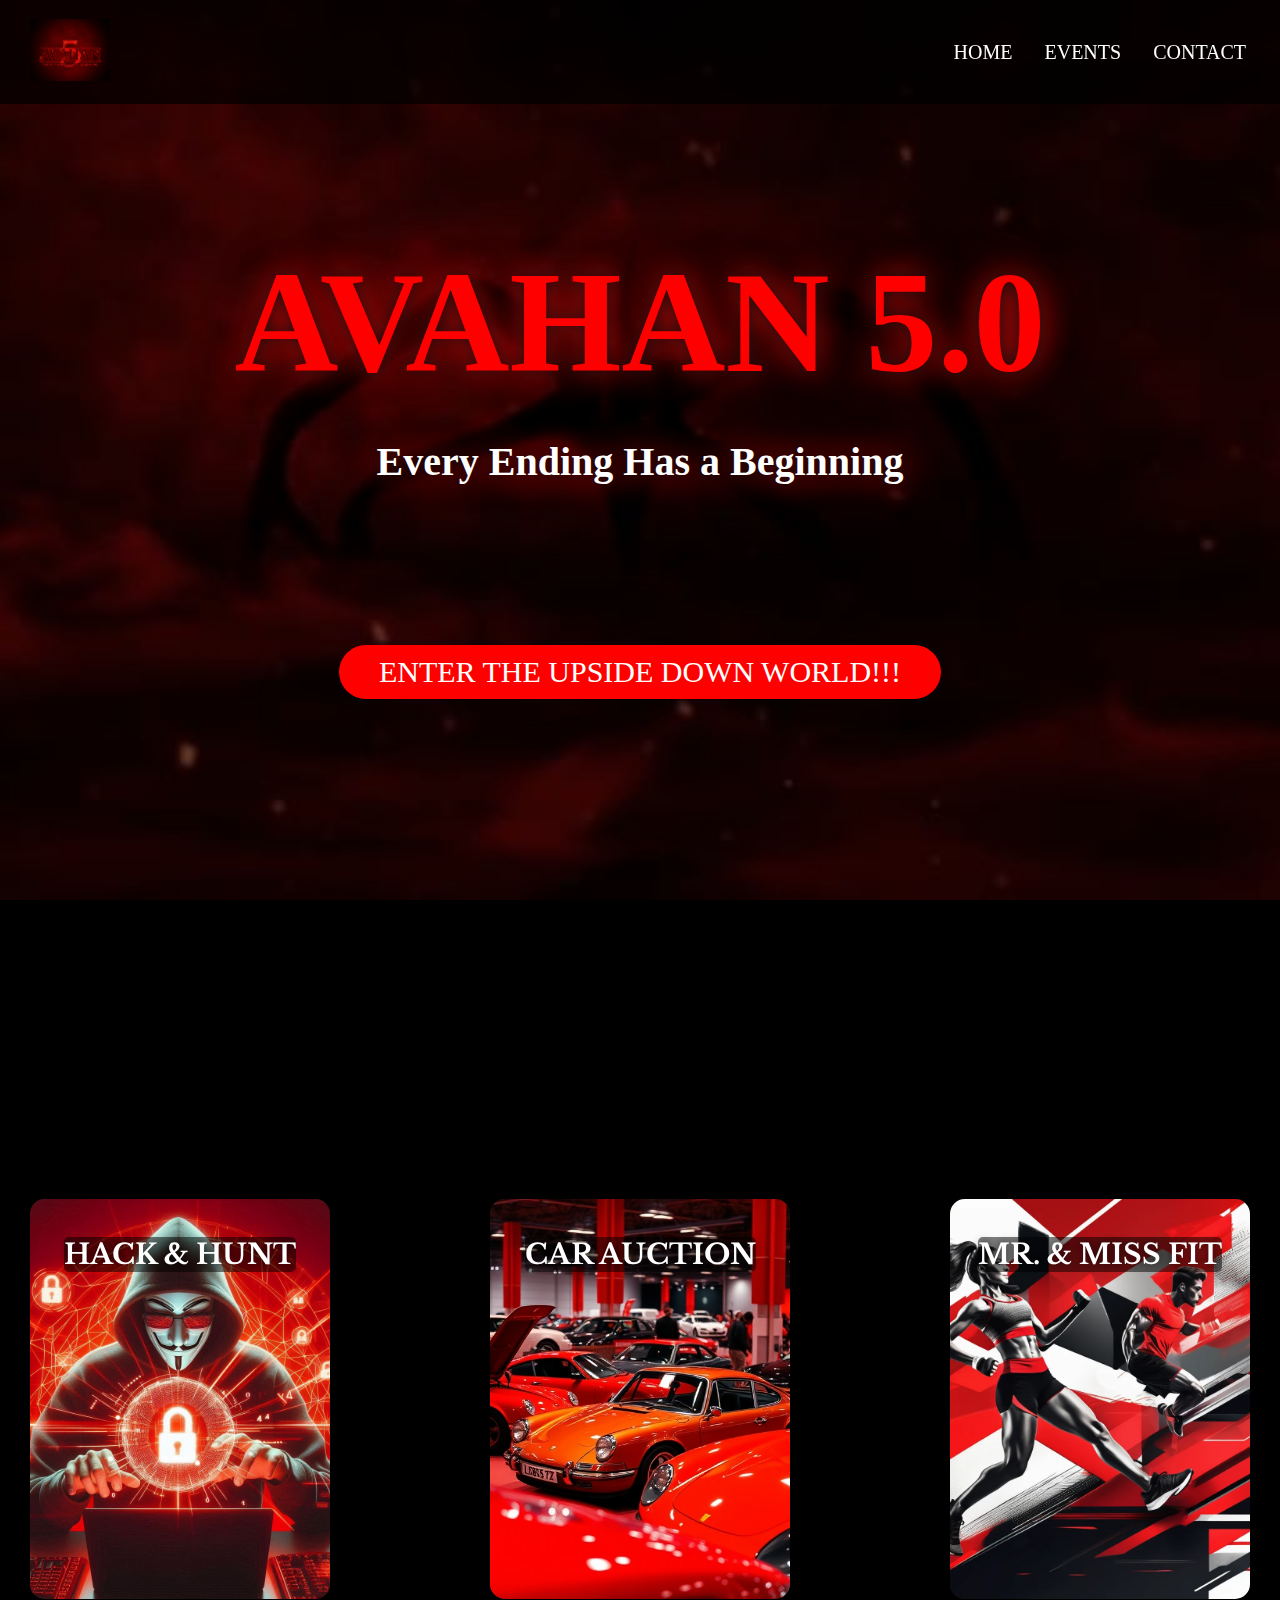
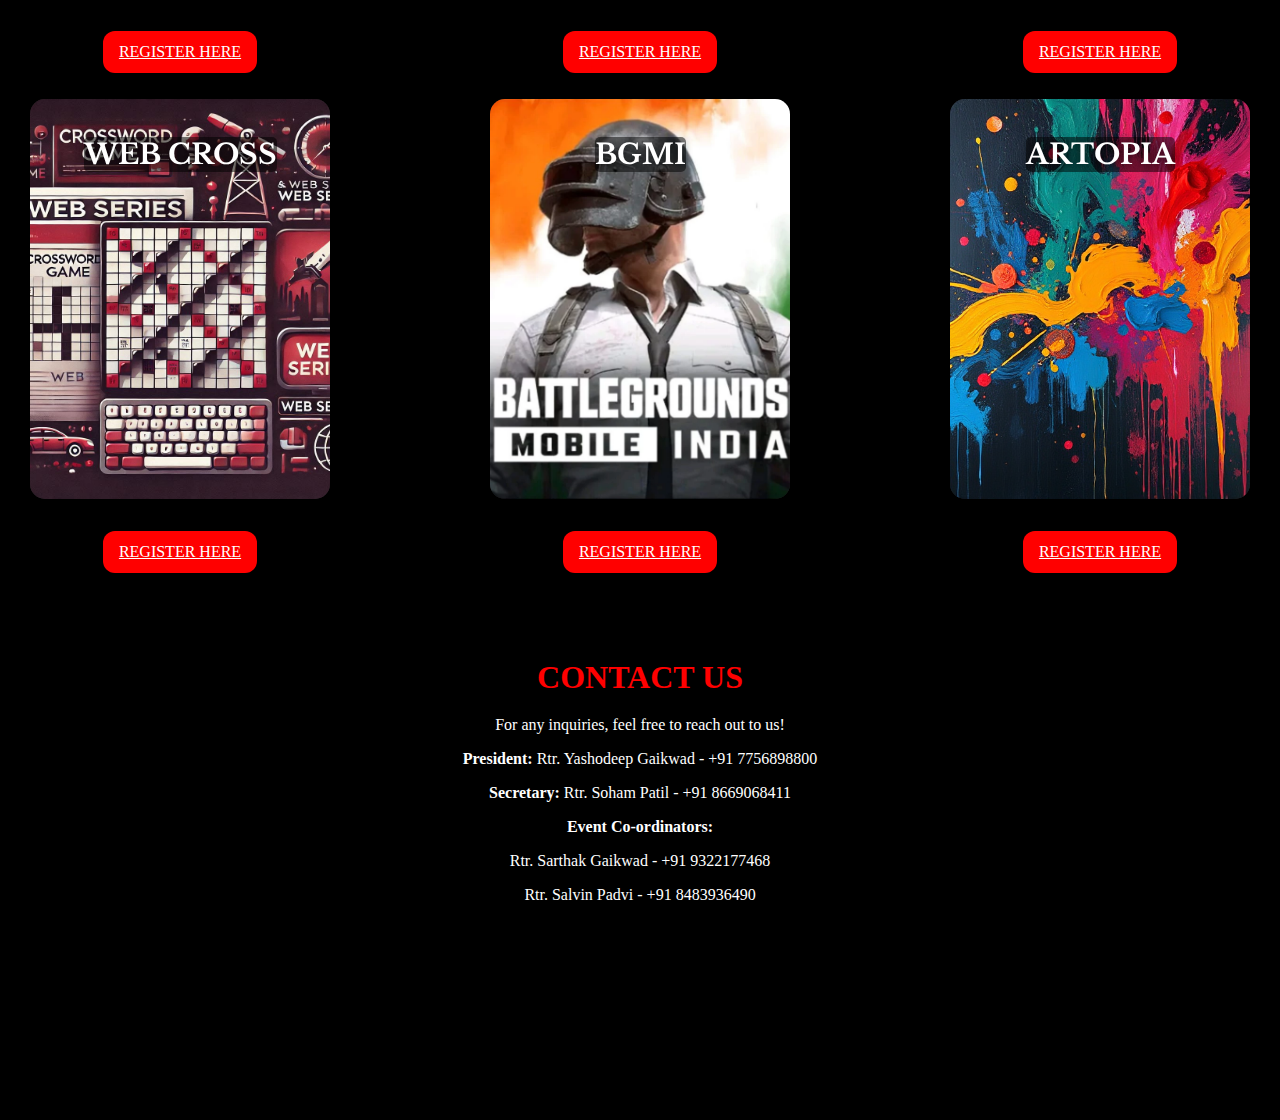
<file: MWAminiproject/index.html>
<!DOCTYPE html>
<html lang="en">
<head>
    <meta charset="UTF-8">
    <meta name="viewport" content="width=device-width, initial-scale=1.0"> 

    

    <title>AVAHAN-5.0</title>
 <link href="https://fonts.googleapis.com/css2?family=Libre+Baskerville&family=ITC+Benguiat&display=swap"
  rel="stylesheet"> 

    <link rel="stylesheet" href="ss.css">
</head>
<body>
    <header>
        <a href="index.html" id="logo-link">
            <img src="logo_new.png" alt="AVAHAN Logo" class="logo">
        </a>
        <nav>
            <ul>
                <li><a href="#" class = "home-button">Home</a></li>
                
                <li><a href="#events" class="events-button">Events</a></li>
            
                <li><a href="#contact">Contact</a></li>
            </ul>
        </nav>
    </header>
     <!-- Main Content Section -->
     <div class="content">
        <h1>AVAHAN 5.0</h1>
        <h2>Every Ending Has a Beginning</h2>

        <!-- New Button to trigger scroll and show events -->
        <div class="button-container">
            <button id="enterUpsideDownButton" class="event-button">Enter the Upside Down World!!!</button>

    </div>
    <!-- Events Container Section -->
<div id="events" class="events-container" >
    <!-- Card 1 -->
    <div class="event-card">
        <div class="card-inner">
            <div class="card-front">
                <img src="hack n hunt.png" alt="Event 1">
                <h3>HACK & HUNT</h3>
            </div>
            <div class="card-back">
                <p><strong> Hack and Hunt: The Ultimate Innovation Challenge </strong></p>
                <p>An exciting event for techies and strategists alike! 
                    Compete in tech tracks for developers and designers, or 
                    explore non-tech areas like marketing and leadership. Learn, network, and push your limits</p>
                <p><strong>DATE: 3rd & 4th February 2025</strong></p>
                <p><strong>TIME: 10am onwards </strong></p>
                <p><strong>ENTRY FEE:</strong> 1) Duo: 79/- <br> 2) Trio: 119/-</p>
            </div>
        </div>
        <a href="https://forms.gle/YjUubbiDM2ogPMrr6" target="_blank" class="register-button">Register Here</a>
    </div>

    <!-- Card 2 -->
    <div class="event-card">
        <div class="card-inner">
            <div class="card-front">
                <img src="car.jpg" alt="Event 2">
                <h3>CAR AUCTION</h3>
            </div>
            <div class="card-back">
                <p><strong> Car Auction: Drive Your Dreams </strong></p>
                <p>A thrilling event for car enthusiasts and collectors! 
                    Bid on luxury, classic, and high-performance vehicles to drive your dream car home</p>
                <p><strong>DATE: 2nd February 2025</strong></p>
                <p><strong>TIME: 10am onwards </strong></p>
                <p><strong>ENTRY FEE: Rs 99/-  per team</strong></p>
            </div>
        </div>
        <a href="https://forms.gle/54rvUnFe74mpJfVG8" target="_blank" class="register-button">Register Here</a>
    </div>

    <!-- Card 3 -->
    <div class="event-card">
        <div class="card-inner">
            <div class="card-front">
                <img src="fit.png" alt="Event 3">
                <h3>MR. & MISS FIT</h3>
            </div>
            <div class="card-back">
                <p><strong> Mr. & Miss Fit: The Ultimate Fitness Challenge </strong></p>
                <p>A high-energy competition celebrating strength, 
                    endurance, and athleticism! Contestants vie for the titles of Mr. and Miss Fit 
                    through challenging fitness tests, showcasing dedication to a healthy lifestyle</p>
                <p><strong>DATE: 4th February 2025</strong></p>
                <p><strong>TIME: 10am onwards </strong></p>
                <p><strong>ENTRY FEE: Rs 49/-  per team</strong></p>
                
            </div>
        </div>
        <a href="https://forms.gle/tHHm2bf75vMVvMMi9" target="_blank" class="register-button">Register Here</a>
    </div>

    <!-- Card 4 -->
    <div class="event-card">
        <div class="card-inner">
            <div class="card-front">
                <img src="web cross 3.png" alt="Event 4">
                <h3>WEB CROSS</h3>
            </div>
            <div class="card-back">
                <p><strong> WebCross:The Ultimate Trivia Clash </strong></p>
                <p>Test your knowledge of pop culture, TV shows, and fandoms in this epic 
                    trivia event! Compete in multiple rounds of challenging questions and prove if 
                    you have what it takes to be crowned the ultimate trivia champion</p>
                <p><strong>DATE: 3rd February 2025</strong></p>
                <p><strong>TIME: 10am onwards </strong></p>
                <p><strong>ENTRY FEE: Rs 99/-  per team</strong></p>
            </div>
        </div>
        <a href="https://forms.gle/Q2ykTesHjb6XdzxM9" target="_blank" class="register-button">Register Here</a>
    </div>

    <!-- Card 5 -->
    <div class="event-card">
        <div class="card-inner">
            <div class="card-front">
                <img src="bgmi.webp" alt="Event 5">
                <h3>BGMI</h3>
            </div>
            <div class="card-back">
                <p><strong> BGMI: Last Man Standing  </strong></p>
                <p>Test your skills in tactical gameplay, intense firefights, and strategic teamwork! 
                    Compete as a squad to outlast the competition and claim the title of BGMI Champion. 
                    Are you ready to be the last player standing?</p>
                <p><strong>DATE: 3rd February 2025</strong></p>
                <p><strong>TIME: 5pm onwards </strong></p>
                <p><strong>ENTRY FEE: Rs 159/-  per squad</strong></p>
            </div>
        </div>
        <a href="https://forms.gle/AacbreACNCWG3Xai9" target="_blank" class="register-button">Register Here</a>
    </div>

    <!-- Card 6 -->
    <div class="event-card">
        <div class="card-inner">
            <div class="card-front">
                <img src="art.jpg" alt="Event 6">
                <h3>ARTOPIA</h3>
            </div>
            <div class="card-back">
                <p><strong> Artopia: A Celebration of Creativity and Expression </strong></p>
                <p>An immersive art event for artists and art lovers alike! Explore the boundless creativity 
                    of painters, digital artists, sculptors, and more in this vibrant celebration of artistic expression</p>
                <p><strong>DATE: 4th February 2025</strong></p>
                <p><strong>ENTRY FEE: Rs 49/-</strong></p>
                
            </div>
        </div>
        <a href="https://forms.gle/KvvFFMxRFJjqSqpi8" target="_blank" class="register-button">Register Here</a>
    </div>
</div>

<section id="contact" class="contact-section">
    <h2>Contact Us</h2>
    <p>For any inquiries, feel free to reach out to us!</p>
    <div class="contact-details">
        <p><strong>President:</strong> Rtr. Yashodeep Gaikwad - +91 7756898800</p>
        <p><strong>Secretary:</strong> Rtr. Soham Patil - +91 8669068411</p>
        <p><strong>Event Co-ordinators:</strong> </p>
        <p>Rtr. Sarthak Gaikwad - +91 9322177468</p>
        <p>Rtr. Salvin Padvi - +91 8483936490</p>
    </div>


<script src="avahan5.js"></script>


    </body>
</html>
</file>
<file: MWAminiproject/ss.css>
/* General Body Styling */
body {
    font-family: 'Libre Baskerville', serif;
    background-color: #000;
    color: #fff;
    margin: 0;
    padding: 0;
    overflow-x: hidden;
    background-image: url('mf4.jpg'); /* Background image */
    background-size: cover;
    background-position: center;
    background-attachment: fixed;
}

/* Header Styling */
header {
    display: flex;
    justify-content: space-between; /* Space between logo and nav */
    align-items: center;
    padding: 1.2rem 1.875rem;
    position: fixed;
    top: 0;
    left: 0;
    right: 0;
    z-index: 100;
    background-color: rgba(0, 0, 0, 0.7); /* Semi-transparent background */
    width: 100%;
}

/* Logo Styling */
.logo {
    width: 5rem; /* Adjusted size for better fit */
    height: auto;
}

/* Logo Hover Effect */
.logo:hover {
    transform: scale(1.1);
    box-shadow: 0 0 20px #ff0000, 0 0 40px #ff0000, 0 0 60px #ff0000;
}

/* Navigation Menu Styling */
nav {
    margin-left: auto; /* Pushes nav items to the right */
    padding-right: 4rem; /* Add padding to fit within screen */
}

nav ul {
    list-style: none;
    margin: 0;
    padding: 0;
    display: flex; /* Align items in a row */
    gap: 2rem; /* Space between each link */
    
}

nav ul li {
    display: inline;
}

nav ul li a {
    color: #fff;
    text-decoration: none;
    font-family: 'ITC Benguiat', serif;
    font-size: 1.25rem;
    text-transform: uppercase;
}

nav ul li a:hover {
    color: #ff0000;
}


/* Main Content Styling */
.content {
    text-align: center;
    position: relative;
    margin-top: 15rem; /* Increased to give more space for the fixed header */
}

.content h1 {
    font-size: 9rem;
    font-family: 'ITC Benguiat', serif;
    color: #ff0000;
    text-shadow: 0 0 1rem #100f0f, 0 0 2rem #ff0000, 0 0 3rem #0e0d0d;
    animation: flicker 1.5s infinite;
    margin-bottom: 0.5rem;

}

.content h2 {
    font-size: 2.5rem;
    font-family: 'ITC Benguiat', serif;
    color: #fff;
    text-shadow: 0 0 1rem #0b0a0a, 0 0 2rem #ff0000;
    animation: flicker 1.5s infinite;
    margin-bottom: 10rem;
}

.button-container {
    margin-top: 1.5rem;
}

.event-button {
    background-color: #ff0000;
    color: #fff;
    border: none;
    padding: 0.75rem 1.5rem;
    font-size: 1rem;
    cursor: pointer;
    font-family: 'ITC Benguiat', serif;
}

.event-button:hover {
    transform: scale(1.1);
    box-shadow: 0 0 20px #1b1a1a, 0 0 40px #ff0000, 0 0 60px #ff0000;
    background-color: #e92525;
}


/* Responsive Layout */
@media (max-width: 1024px) {
    .logo {
        width: 5rem;
    }

    .content h1 {
        font-size: 1.75rem;
    }

    .content h2 {
        font-size: 1.25rem;
    }

    .event-button {
        font-size: 1rem;
    }
}

@media (max-width: 768px) {
    nav ul {
        gap: 1rem;
        flex-direction: row; /* Ensures horizontal layout */
        align-items: center;
    }

    .logo {
        width: 3rem;
    }

    .content h1 {
        font-size: 3.5rem;
    }

    .content h2 {
        font-size: 1.5rem;
    }

    .event-button {
        font-size: .875rem;
    }
}



/* Flickering Animation */
@keyframes flicker {
    0%, 19%, 21%, 23%, 25%, 54%, 56%, 100% {
        opacity: 1;
    }
    20%, 24%, 55% {
        opacity: 0;
    }
}





/* Events Container Styling */
.events-container {
    display: grid;
    grid-template-columns: repeat(3, 1fr); /* 3 cards per row for large screens */
    gap: 100px; /* Adjust gap between cards */
    justify-items: center;
    margin-top: 500px; /* Adjust spacing from the button */
}

/* Responsive Design */
@media (max-width: 1024px) {
    .events-container {
        grid-template-columns: repeat(2, 1fr); /* 2 cards per row for tablets */
    }
}

@media (max-width: 768px) {
    .events-container {
        grid-template-columns: repeat(1, 1fr); /* 1 card per row for mobile screens */
    }
}

/* Event Card Styling */
.event-card {
    width: 300px; /* Adjust card width */
    height: 400px; /* Adjust card height */
    perspective: 1000px;
    position: relative;
}

.card-inner {
    position: relative;
    width: 100%;
    height: 100%;
    transform-style: preserve-3d;
    transition: transform 0.7s ease-in-out;
}

.event-card:hover .card-inner {
    transform: rotateY(180deg);
}

/* Glowing Border on Hover */
.event-card:hover {
    box-shadow: 0 0 20px 5px rgba(255, 0, 0, 0.8);
}

.card-front,.card-back {
    position: absolute;
    width: 100%;
    height: 100%;
    backface-visibility: hidden;
    border-radius: 15px;
    overflow: hidden;
    box-shadow: 0 4px 8px rgba(0, 0, 0, 0.3);
}

/* Front Side */
.card-front {
    background-color: #222;
    display: flex;
    flex-direction: column;
    align-items: center;
    justify-content: flex-end;
    color: #fff;
    background-size: cover;
    background-position: center;
}

.card-front img {
    width: 100%;
    height: 100%;
    object-fit: cover;
}

.card-front h3 {
    font-size: 28px;
    font-weight: bold;
    text-align: center;
    color: #fff;
    text-shadow: 0 0 8px rgba(0, 0, 0, 0.7);
    position: absolute;
    top: 10px;
    background-color: rgba(0, 0, 0, 0.5);
    border-radius: 5px;
}

/* Back Side */
.card-back {
    background-color: rgba(0, 0, 0, 0.8);
    color: #fff;
    display: flex;
    flex-direction: column;
    align-items: center;
    justify-content: center;
    padding: 20px;
    text-align: center;
    transform: rotateY(180deg);
}

.card-back p {
    font-size: 16.5px;
    color: #fff;
}

/* Button Styling */
.button-container {
    text-align: center;
    margin-top: 50px;
}

.event-button {
    font-size: 30px;
    padding: 10px 40px;
    background-color: #ff0000;
    color: white;
    border: none;
    border-radius: 50px;
    cursor: pointer;
    text-transform: uppercase;
    transition: background-color 0.3s ease;
}

.event-button:hover {
    transform: scale(1.1);
    box-shadow: 0 0 20px #1b1a1a, 0 0 40px #ff0000, 0 0 60px #ff0000;
    background-color: #e92525;
}

html {
    scroll-behavior: smooth;
}



/* Register Button Styling */
.register-button {
    font-family: 'ITC Benguiat', serif;
    font-size: 1rem; /* Reduced size for better scaling */
    display: inline-block; 
    margin: 0.5rem auto; /* Reduced margin */
    padding: 0.75rem 1rem; /* Adjusted padding for smaller button size */
    background-color: #ff0000;
    color: white;
    border: none;
    border-radius: 0.75rem; /* Rounded corners */
    cursor: pointer;
    text-transform: uppercase;
    transition: transform 0.3s, box-shadow 0.3s;
    margin-top: 2rem; /* Adjusted spacing from the elements above */
    align-self: center;
}

/* Glow Effect on Hover */
.register-button:hover {
    transform: scale(1.05);
    box-shadow: 0 0 0.75rem #ff0000, 0 0 1.5rem #ff0000, 0 0 2.25rem #ff0000;
}


/* Contact Section Styling */
.contact-section {
    background-color: #000; /* Black background */
    padding: 200px 10px;
    text-align: center;
    color: #fff;
    font-family: 'ITC Benguiat', serif;
    margin-top: 150px;
   
}

.contact-section h2 {
    font-size: 2em;
    color: #ff0000;
    text-shadow: 0 0 20px #100f0f, 0 0 40px #ff0000;
    text-transform: uppercase;
    margin-bottom: 20px;
    margin-top: -190px;
}

#contact h2 {
    animation: none; /* Removes flickering effect */
    text-shadow: 0 0 20px #000; /* Adjust shadow for a better look */
}
</file>
